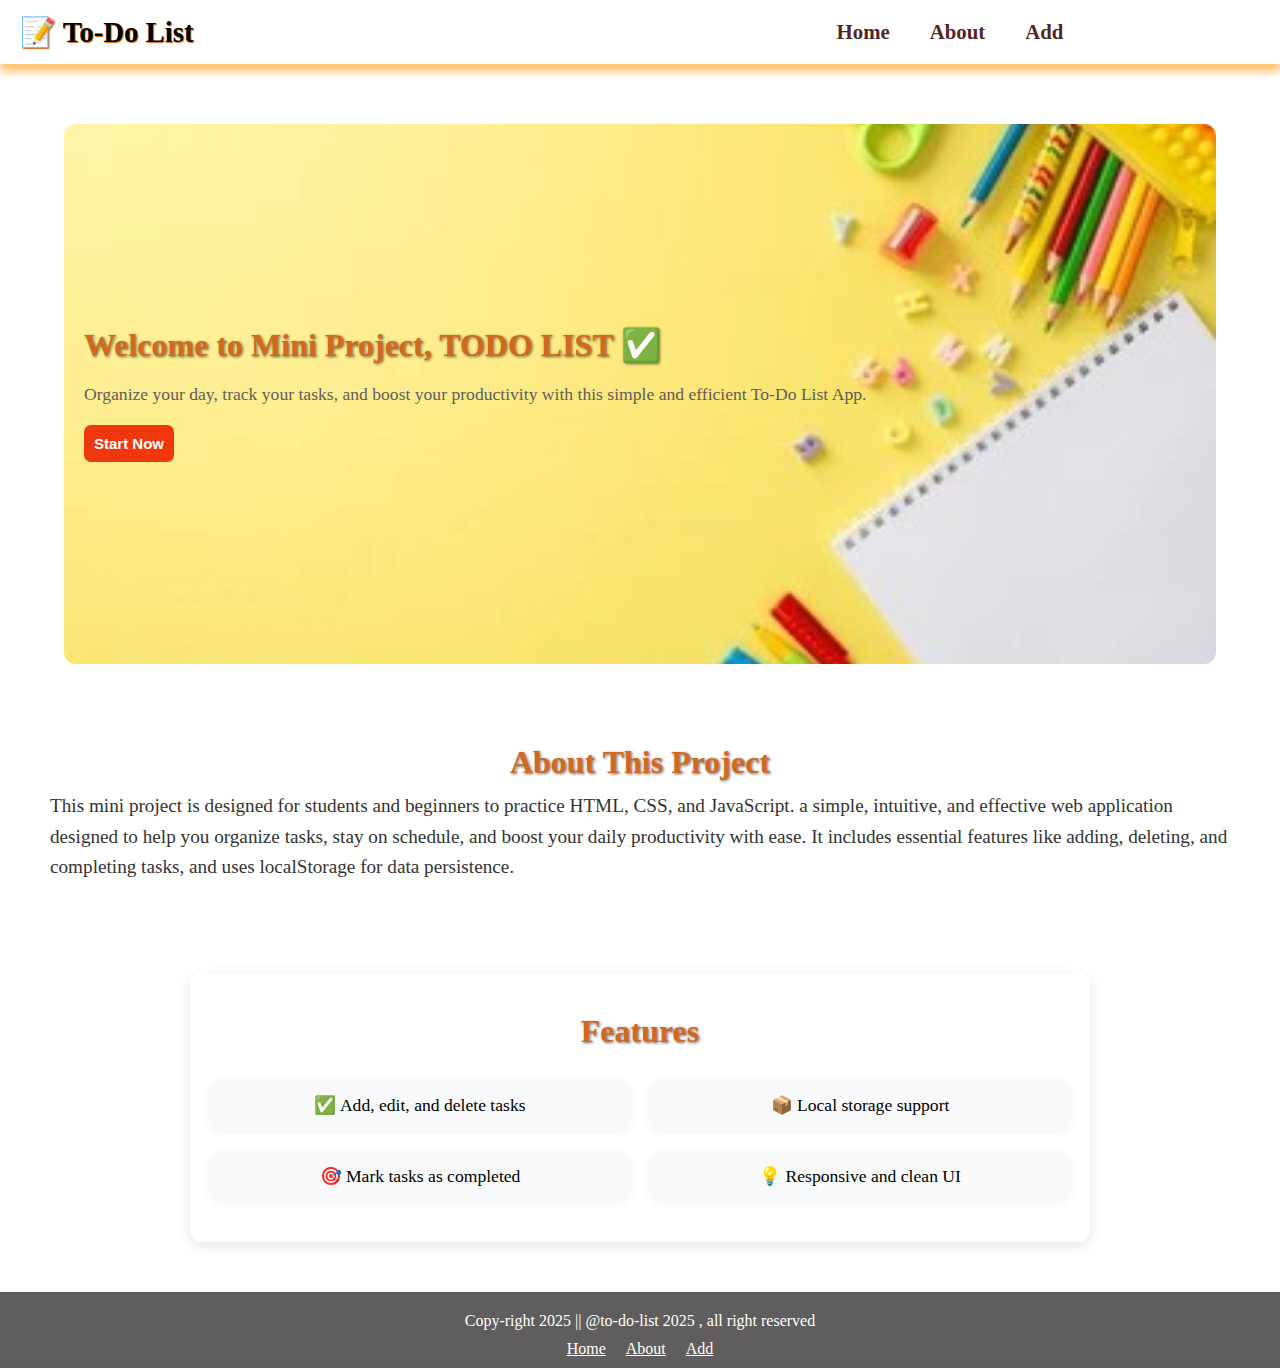
<file: MiniPrj/index.html>
<!DOCTYPE html>
<html lang="en">
<head>
  <meta charset="UTF-8">
  <meta name="viewport" content="width=device-width, initial-scale=1.0">
  <title>📝 To-Do List</title>
  <link rel="stylesheet" href="style.css">
</head>
<body>
  
    <nav class="navbar">
      <h1>📝 To-Do List</h1>
      <ul>
        <li><a href="#">Home</a></li>
        <li><a href="#about">About</a></li>
        <li><a href="ad.html">Add</a></li>
      </ul>
    </nav>
  
  <section class="hero">
    <div class="hero-content">
    <h2>Welcome to Mini Project, TODO LIST ✅</h2>
    <p>Organize your day, track your tasks, and boost your productivity with this simple and efficient To-Do List App.</p>
    <a href="ad.html" class="btn-start">Start Now</a>
    </div>
  </section>

  <section id="about" class="about-section">
    <h2>About This Project</h2>
    <p>This mini project is designed for students and beginners to practice HTML, CSS, and JavaScript. a simple, intuitive, and effective web application designed to help you organize tasks, stay on schedule, and boost your daily productivity with ease. It includes essential features like adding, deleting, and completing tasks, and uses localStorage for data persistence.</p>
  </section>

  <section id="features" class="features">
    <h2>Features</h2>
    <ul>
      <li>✅ Add, edit, and delete tasks</li>
      <li>📦 Local storage support</li>
      <li>🎯 Mark tasks as completed</li>
      <li>💡 Responsive and clean UI</li>
    </ul>
  </section>

<footer class="footer">
  <p>Copy-right 2025 || @to-do-list 2025 , all right reserved</p>
  <ul>
        <li><a href="#">Home</a></li>
        <li><a href="#about">About</a></li>
        <li><a href="ad.html">Add</a></li>
      </ul>
    </nav>
</footer>
</body>
</html>
</file>
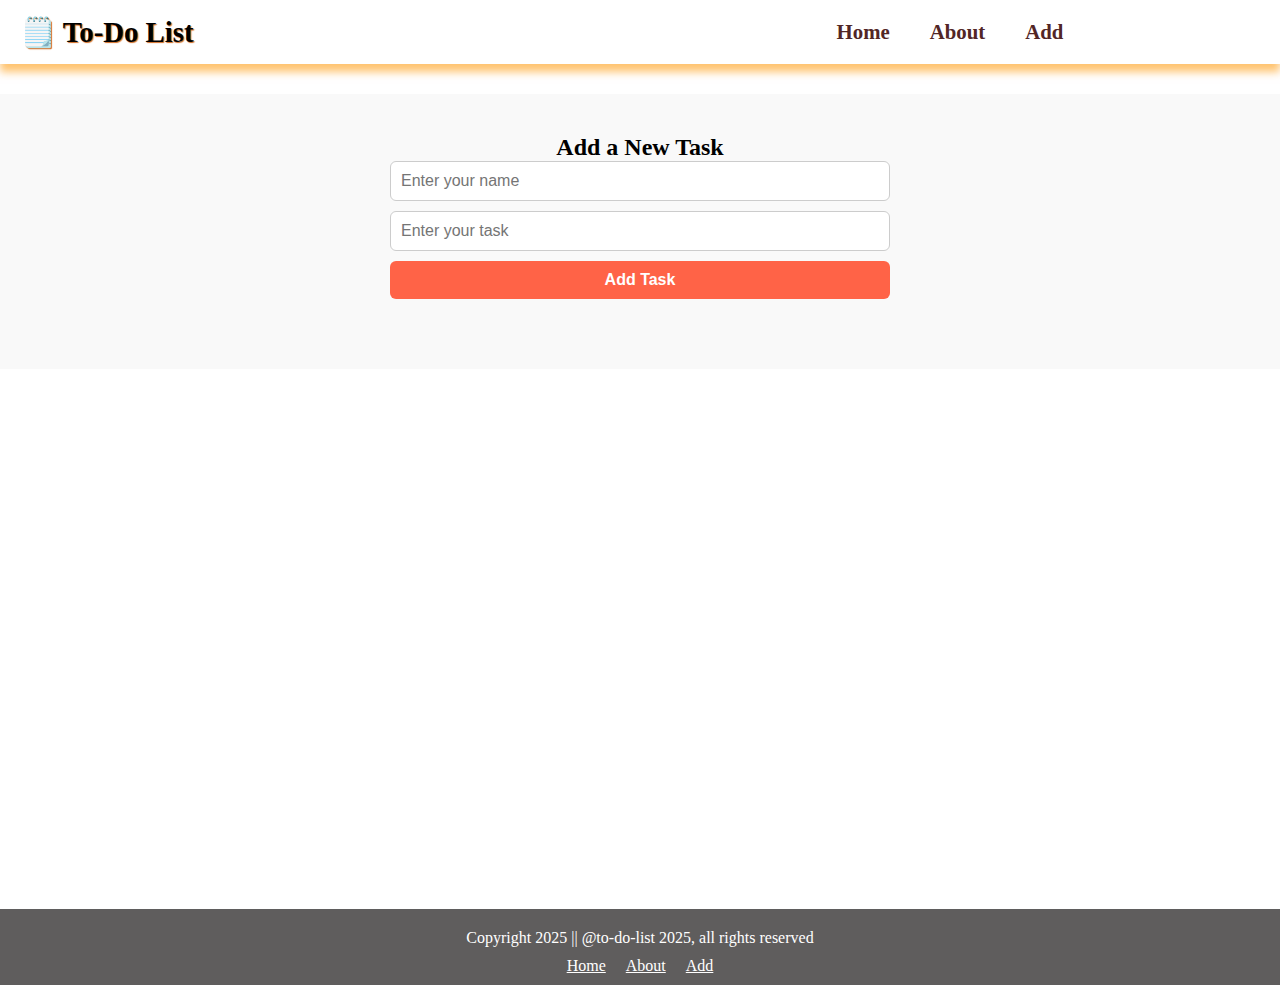
<file: MiniPrj/ad.html>
<!DOCTYPE html>
<html lang="en">
<head>
  <meta charset="UTF-8" />
  <meta name="viewport" content="width=device-width, initial-scale=1.0"/>
  <title>To-Do List</title>
  <link rel="stylesheet" href="style.css" />
</head>
<body>
  <nav class="navbar">
    <h1>🗒️ To-Do List</h1>
    <ul>
      <li><a href="index.html">Home</a></li>
      <li><a href="#about">About</a></li>
      <li><a href="#ad">Add</a></li>
    </ul>
  </nav>

  <section id="add" class="add-section">
    <h2>Add a New Task</h2>
    <form id="task-form">
      <input type="text" id="name-input" placeholder="Enter your name" required />
      <input type="text" id="task-input" placeholder="Enter your task" required />
      <button type="submit">Add Task</button>
    </form>
    <ul id="task-list"></ul>
  </section>

  <footer class="footer f-a">
    <p>Copyright 2025 || @to-do-list 2025, all rights reserved</p>
    <ul>
      <li><a href="index.html">Home</a></li>
      <li><a href="#about">About</a></li>
      <li><a href="#">Add</a></li>
    </ul>
  </footer>

  <script>
    const form = document.getElementById("task-form");
    const nameInput = document.getElementById("name-input");
    const taskInput = document.getElementById("task-input");
    const list = document.getElementById("task-list");
    const API_URL = "http://localhost:5000/tasks";

    // Load tasks on page load
    async function loadTasks() {
      const res = await fetch(API_URL);
      const tasks = await res.json();
      list.innerHTML = "";
      tasks.forEach(createTaskElement);
    }

    // Create task element and append to list
    function createTaskElement(task) {
      const li = document.createElement("li");
      li.className = "task-item";

      const namePara = document.createElement("p");
      namePara.textContent = `👤 Name: ${task.name}`;
      namePara.className = "task-name";

      const taskPara = document.createElement("p");
      taskPara.textContent = `📌 Task: ${task.task}`;
      taskPara.className = "task-desc";

      const checkbox = document.createElement("input");
      checkbox.type = "checkbox";
      checkbox.checked = task.completed;
      checkbox.onchange = async () => {
        await fetch(`${API_URL}/${task._id}`, {
          method: "PUT",
          headers: { "Content-Type": "application/json" },
          body: JSON.stringify({ ...task, completed: checkbox.checked })
        });
        li.classList.toggle("completed", checkbox.checked);
      };

      const editBtn = document.createElement("button");
      editBtn.textContent = "✏️";
      editBtn.onclick = async () => {
        const newName = prompt("Edit name:", task.name);
        const newTask = prompt("Edit task:", task.task);
        if (newName && newTask) {
          const res = await fetch(`${API_URL}/${task._id}`, {
            method: "PUT",
            headers: { "Content-Type": "application/json" },
            body: JSON.stringify({ ...task, name: newName, task: newTask })
          });
          const updated = await res.json();
          namePara.textContent = `👤 Name: ${updated.name}`;
          taskPara.textContent = `📌 Task: ${updated.task}`;
        }
      };

      const deleteBtn = document.createElement("button");
      deleteBtn.textContent = "❌";
      deleteBtn.onclick = async () => {
        await fetch(`${API_URL}/${task._id}`, { method: "DELETE" });
        li.remove();
      };

      const actions = document.createElement("div");
      actions.className = "task-actions";
      actions.appendChild(checkbox);
      actions.appendChild(editBtn);
      actions.appendChild(deleteBtn);

      li.appendChild(namePara);
      li.appendChild(taskPara);
      li.appendChild(actions);
      li.classList.toggle("completed", task.completed);

      list.appendChild(li);
    }

    // Add task
    form.addEventListener("submit", async function (e) {
      e.preventDefault();
      const name = nameInput.value.trim();
      const task = taskInput.value.trim();
      if (!name || !task) return;

      const res = await fetch(API_URL, {
        method: "POST",
        headers: { "Content-Type": "application/json" },
        body: JSON.stringify({ name, task, completed: false })
      });
      const newTask = await res.json();
      createTaskElement(newTask);

      nameInput.value = "";
      taskInput.value = "";
    });

    loadTasks();
  </script>
</body>
</html>
</file>
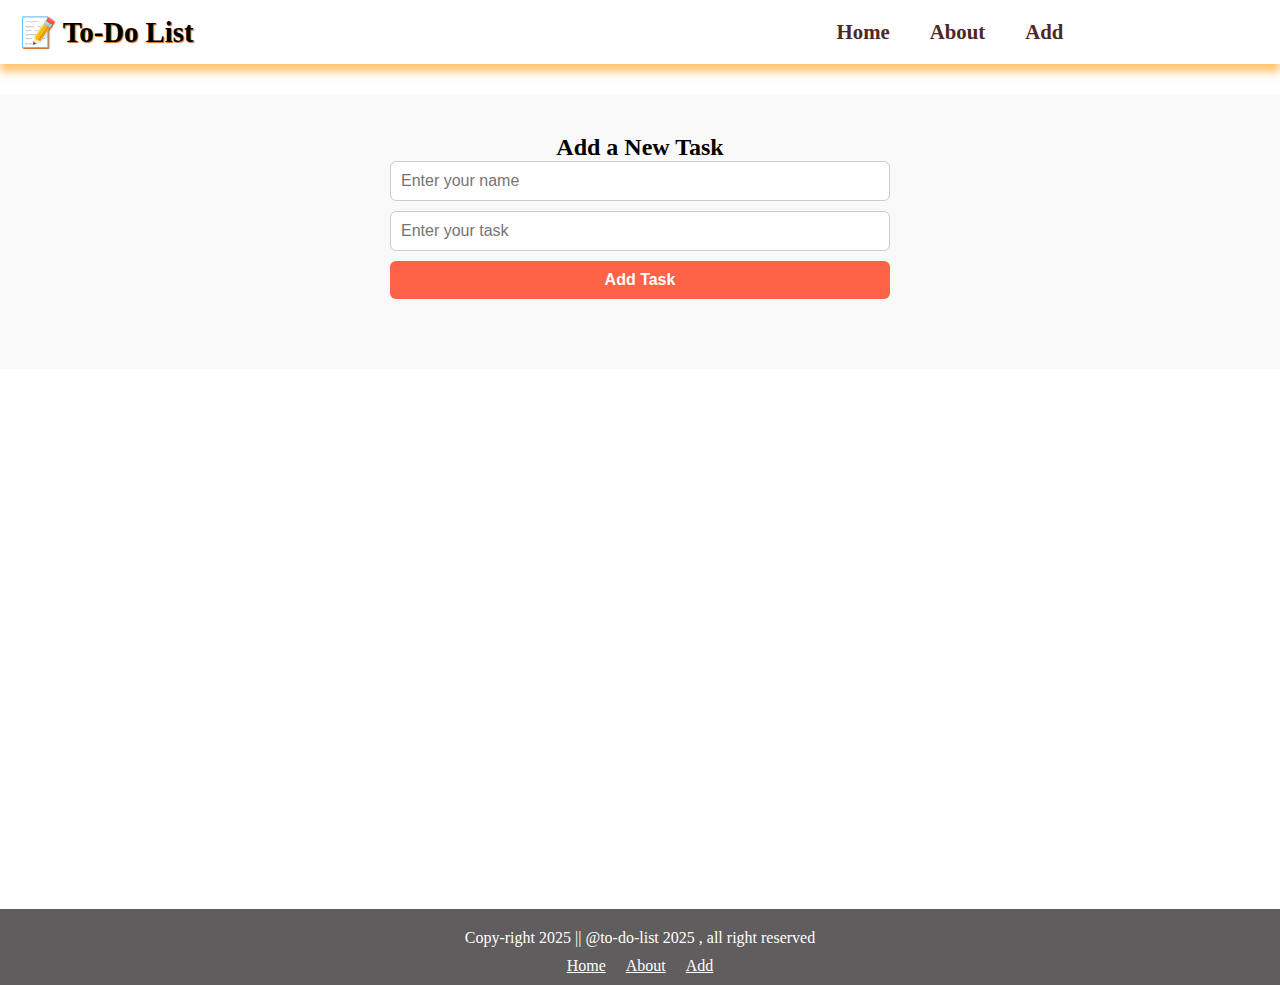
<file: MiniPrj/add.html>
<!DOCTYPE html>
<html lang="en">
<head>
  <meta charset="UTF-8" />
  <meta name="viewport" content="width=device-width, initial-scale=1.0"/>
  <title>To-Do List</title>
  <link rel="stylesheet" href="style.css" />
</head>
<body>
  <!-- Navbar -->
  <nav class="navbar">
    <h1>📝 To-Do List</h1>
    <ul>
      <li><a href="indexx.html">Home</a></li>
      <li><a href="#about">About</a></li>
      <li><a href="#add">Add</a></li>
    </ul>
  </nav>

  
  <section id="add" class="add-section">
    <h2>Add a New Task</h2>
    <form id="task-form">
  <input type="text" id="name-input" placeholder="Enter your name" required />
  <input type="text" id="task-input" placeholder="Enter your task" required />
  <button type="submit">Add Task</button>
</form>


    
    <ul id="task-list"></ul>
  </section>


<footer class="footer f-a">
  <p>Copy-right 2025 || @to-do-list 2025 , all right reserved</p>
  <ul>
        <li><a href="indexx.html">Home</a></li>
        <li><a href="#about">About</a></li>
        <li><a href="#">Add</a></li>
      </ul>
    </nav>
</footer>





<!-- <script>
  const form = document.getElementById("task-form");
  const nameInput = document.getElementById("name-input");
  const taskInput = document.getElementById("task-input");
  const list = document.getElementById("task-list");

  form.addEventListener("submit", function (e) {
    e.preventDefault();

    const name = nameInput.value.trim();
    const task = taskInput.value.trim();
    if (name === "" || task === "") return;

    const li = document.createElement("li");
    li.className = "task-item";

    // Name & Task Paragraphs
    const namePara = document.createElement("p");
    namePara.textContent = `👤 Name: ${name}`;
    namePara.className = "task-name";

    const taskPara = document.createElement("p");
    taskPara.textContent = `📌 Task: ${task}`;
    taskPara.className = "task-desc";

    // Checkbox
    const checkbox = document.createElement("input");
    checkbox.type = "checkbox";
    checkbox.title = "Mark as done";
    checkbox.onchange = function () {
      li.classList.toggle("completed", checkbox.checked);
    };

    // Edit Button
    const editBtn = document.createElement("button");
    editBtn.textContent = "✏️";
    editBtn.title = "Edit";
    editBtn.onclick = function () {
      const newName = prompt("Edit name:", namePara.textContent.replace("👤 Name: ", ""));
      const newTask = prompt("Edit task:", taskPara.textContent.replace("📌 Task: ", ""));
      if (newName) namePara.textContent = `👤 Name: ${newName}`;
      if (newTask) taskPara.textContent = `📌 Task: ${newTask}`;
    };

    // Delete Button
    const deleteBtn = document.createElement("button");
    deleteBtn.textContent = "❌";
    deleteBtn.title = "Delete";
    deleteBtn.onclick = () => li.remove();

    // Actions container
    const actions = document.createElement("div");
    actions.className = "task-actions";
    actions.appendChild(checkbox);
    actions.appendChild(editBtn);
    actions.appendChild(deleteBtn);

    li.appendChild(namePara);
    li.appendChild(taskPara);
    li.appendChild(actions);
    list.appendChild(li);

    nameInput.value = "";
    taskInput.value = "";
  });
</script> -->

<script>
  const form = document.getElementById("task-form");
  const nameInput = document.getElementById("name-input");
  const taskInput = document.getElementById("task-input");
  const list = document.getElementById("task-list");

  let tasks = JSON.parse(localStorage.getItem("tasks")) || [];

  function saveTasks() {
    localStorage.setItem("tasks", JSON.stringify(tasks));
  }

  function renderTask(task, index) {
    const li = document.createElement("li");
    li.className = "task-item";

    const namePara = document.createElement("p");
    namePara.textContent = `👤 Name: ${task.name}`;
    namePara.className = "task-name";

    const taskPara = document.createElement("p");
    taskPara.textContent = `📌 Task: ${task.task}`;
    taskPara.className = "task-desc";

    const checkbox = document.createElement("input");
    checkbox.type = "checkbox";
    checkbox.checked = task.completed;
    checkbox.title = "Mark as done";
    checkbox.onchange = function () {
      task.completed = checkbox.checked;
      li.classList.toggle("completed", task.completed);
      saveTasks();
    };

    const editBtn = document.createElement("button");
    editBtn.textContent = "✏️";
    editBtn.title = "Edit";
    editBtn.onclick = function () {
      const newName = prompt("Edit name:", task.name);
      const newTask = prompt("Edit task:", task.task);
      if (newName) task.name = newName;
      if (newTask) task.task = newTask;
      namePara.textContent = `👤 Name: ${task.name}`;
      taskPara.textContent = `📌 Task: ${task.task}`;
      saveTasks();
    };

    const deleteBtn = document.createElement("button");
    deleteBtn.textContent = "❌";
    deleteBtn.title = "Delete";
    deleteBtn.onclick = function () {
      tasks.splice(index, 1);
      saveTasks();
      renderTasks();
    };

    const actions = document.createElement("div");
    actions.className = "task-actions";
    actions.appendChild(checkbox);
    actions.appendChild(editBtn);
    actions.appendChild(deleteBtn);

    li.appendChild(namePara);
    li.appendChild(taskPara);
    li.appendChild(actions);

    if (task.completed) li.classList.add("completed");

    list.appendChild(li);
  }

  function renderTasks() {
    list.innerHTML = "";
    tasks.forEach((task, index) => renderTask(task, index));
  }

  form.addEventListener("submit", function (e) {
    e.preventDefault();
    const name = nameInput.value.trim();
    const taskText = taskInput.value.trim();
    if (name === "" || taskText === "") return;

    const task = { name, task: taskText, completed: false };
    tasks.push(task);
    saveTasks();
    renderTasks();

    nameInput.value = "";
    taskInput.value = "";
  });

  // Load saved tasks on page load
  document.addEventListener("DOMContentLoaded", renderTasks);
</script>

  

</body>
</html>
</file>
<file: MiniPrj/style.css>
* {
  margin: 0;
  padding: 0;
  box-sizing: border-box;
}

body {
  overflow-x: hidden;
}

.navbar {
  width: 100%;
  display: flex;
  flex-wrap: wrap;
  justify-content: space-between;
  align-items: center;
  padding: 15px 20px;
  background-color: white;
box-shadow: 0 8px 8px rgba(255, 149, 1, 0.562);  row-gap: 10px;
}

.navbar h1 {
  flex: 1 1 200px; /* grow, shrink, basis */
  font-size: 1.8rem;
  text-align: left;
  text-shadow: 1px 1px 1px chocolate;
}


.navbar ul {
  flex: 1 1 200px;
  display: flex;
  justify-content: flex-end;
  flex-wrap: wrap;
  gap: 20px;
}


.navbar h1:only-child,
.navbar ul:only-child,
.navbar h1 + ul {
  justify-content: center;
  text-align: center;
}


.navbar li {
  list-style-type: none;
}

.navbar li a {
  text-decoration: none;
  color: rgb(82, 38, 38);
  font-size: clamp(1.3rem, 2vw, 1.2rem);
  font-weight: 700;
  padding: 5px 10px;
  transition: all 0.3s ease;
  border-radius: 5px;
}

.navbar li a:hover {
  transform: scale(1.05);
  box-shadow: 0 8px 8px rgba(103, 59, 59, 0.338);
}

 .hero{
  margin: 40px auto;
  margin-top: 60px;
  background: url('bg.jpg') no-repeat center center / cover ;
  width: 90%;
  height: 60vh;
  padding: 20px;
  border-radius: 12px;
  display: flex;
  align-items: center;
 }

.hero-content{
  display: flex;
  flex-direction: column;
  gap: 20px;
}

.hero-content h2{
color: chocolate;
text-shadow: 1px 1px 3px rgba(0, 0, 0, 0.6);
font-weight: 900;
font-size: 2rem;
}

.hero-content p{
  font-size: 1.1rem;
  color: #5f5d5d;
}
.hero-content a{
  padding: 10px;
  width: 90px;
  border-radius: 7px;
  text-decoration: none;
  background-color: rgb(241, 55, 13);
  color: white;
  font-size:15px ;
  font-family: 'Franklin Gothic Medium', 'Arial Narrow', Arial, sans-serif;
  font-weight: 700;
  box-shadow: 0 5px 5px solid black;
}

















  .about-section{
  margin: 30px;
    padding: 40px 20px;

 }
.about-section h2{
 color: chocolate;
 text-align: center;
 font-size: xx-large;
text-shadow: 1px 1px 3px rgba(0, 0, 0, 0.6);
  margin-bottom: 10px;

}
.about-section p{

  
  font-size: 1.2rem;
  line-height: 1.6;
  color: #333;
} 



.features {
  padding: 40px 20px;
  background-color: #fff;
  text-align: center;
  max-width: 900px;
  margin: 50px auto;
  border-radius: 12px;
  box-shadow: 0 4px 15px rgba(0, 0, 0, 0.1);
}

.features h2 {
  font-size: xx-large;
  margin-bottom: 30px;
  
  color: chocolate;
  text-shadow: 1px 1px 3px rgba(0, 0, 0,0.6);
}

.features ul {
  display: flex;
  flex-wrap: wrap;
  justify-content: center;
  gap: 20px;
  padding: 0;
  list-style: none;
}

.features li {
  flex: 1 1 calc(50% - 20px); /* 2 per row */
  background-color: #f8f9fa;
  padding: 15px 20px;
  border-radius: 10px;
  font-size: 1.1rem;
  box-shadow: 0 2px 8px rgba(0, 0, 0, 0.05);
  transition: transform 0.3s ease;
}

.features li:hover {
  transform: scale(1.03);
  background-color: #e3f2fd;
}

.footer{
    color: white;
text-align: center;
  background-color: #5f5d5d;
  padding: 10px;
  color: white;
}
.footer p{
  text-align: center;
  background-color: #5f5d5d;
  padding: 10px;
  color: white;
}
.footer ul{
  display: flex;
  flex-wrap: wrap;
  justify-content: center;
  text-align: center;
  gap: 20px;
  list-style-type: none;
}
.footer li a{
  color: white;
  /* text-decoration: none; */
  list-style-type: none;
}

.f-a{
  margin-top: 60vh;
}











/* General section style */
.add-section {
  margin-top: 30px;
  padding: 40px 20px;
  text-align: center;
  background-color: #f9f9f9;
}

/* Form styling */
.add-section form {
  display: flex;
  flex-direction: column;
  gap: 10px;
  max-width: 500px;
  margin: 0 auto;
}

.add-section input[type="text"] {
  padding: 10px;
  font-size: 1rem;
  border-radius: 6px;
  border: 1px solid #ccc;
}

.add-section button[type="submit"] {
  padding: 10px;
  font-size: 1rem;
  background-color: #ff6347;
  color: white;
  border: none;
  border-radius: 6px;
  cursor: pointer;
  font-weight: bold;
  transition: background-color 0.3s ease;
}

.add-section button[type="submit"]:hover {
  background-color: #e5533a;
}

/* Task list styling */
#task-list {
  list-style-type: none;
  padding: 0;
  margin-top: 30px;
}

.task-item {
  background-color: #fff;
  border: 1px solid #ddd;
  padding: 15px;
  margin: 15px auto;
  border-radius: 10px;
  max-width: 500px;
  box-shadow: 0 4px 10px rgba(0, 0, 0, 0.08);
  text-align: left;
  position: relative;
}

/* Text lines */
.task-name {
  font-weight: bold;
  margin-bottom: 5px;
  color: #333;
}

.task-desc {
  color: #555;
}

/* Actions: checkbox, edit, delete */
.task-actions {
  display: flex;
  gap: 12px;
  margin-top: 10px;
  align-items: center;
}

.task-actions button {
  background-color: #e0e0e0;
  border: none;
  border-radius: 5px;
  padding: 6px 10px;
  cursor: pointer;
  font-size: 0.9rem;
  transition: background-color 0.2s ease;
}

.task-actions button:hover {
  background-color: #c2c2c2;
}

.task-actions input[type="checkbox"] {
  transform: scale(1.3);
  cursor: pointer;
}

/* Completed task */
.task-item.completed {
  background-color: #e2ffe2;
  border-left: 5px solid #34a853;
  color: #777;
  text-decoration: line-through;
}
</file>
